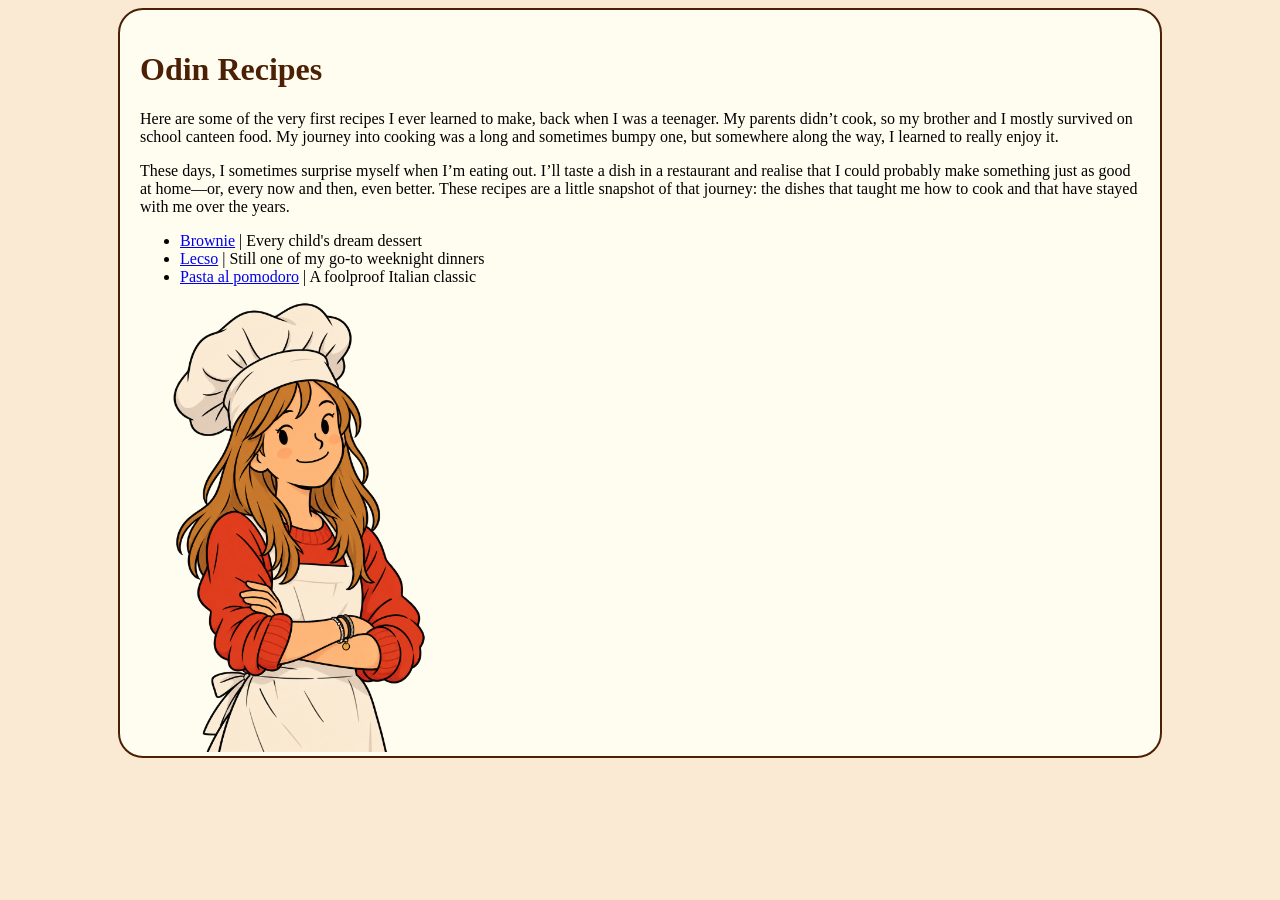
<file: index.html>
<!DOCTYPE html>
<html lang="en">
<head>
    <meta charset="UTF-8">
    <meta name="viewport" content="width=device-width, initial-scale=1.0">
    <link rel="stylesheet" href="style.css">
    <title>Odin Recipes</title>
</head>
<body>

    <div class="bgd">

    <div class="content" style="padding-bottom: 0px">
    <h1>Odin Recipes</h1>
    <p>Here are some of the very first recipes I ever learned to make, back when I was a teenager. My parents didn’t cook, so my brother and I mostly survived on school canteen food. My journey into cooking was a long and sometimes bumpy one, but somewhere along the way, I learned to really enjoy it.</p>
    <p>These days, I sometimes surprise myself when I’m eating out. I’ll taste a dish in a restaurant and realise that I could probably make something just as good at home—or, every now and then, even better. These recipes are a little snapshot of that journey: the dishes that taught me how to cook and that have stayed with me over the years.</p>
    <ul>
        <li><a href="recipes/brownie.html">Brownie</a> | Every child's dream dessert</li>
        <li><a href="recipes/lecso.html">Lecso</a> | Still one of my go-to weeknight dinners</li>
        <li><a href="recipes/pasta.html">Pasta al pomodoro</a> | A foolproof Italian classic</li>
    </ul>
    <img src="images/thechef.png" width="300">
    </div>
    </div>


</body>
</html>
</file>
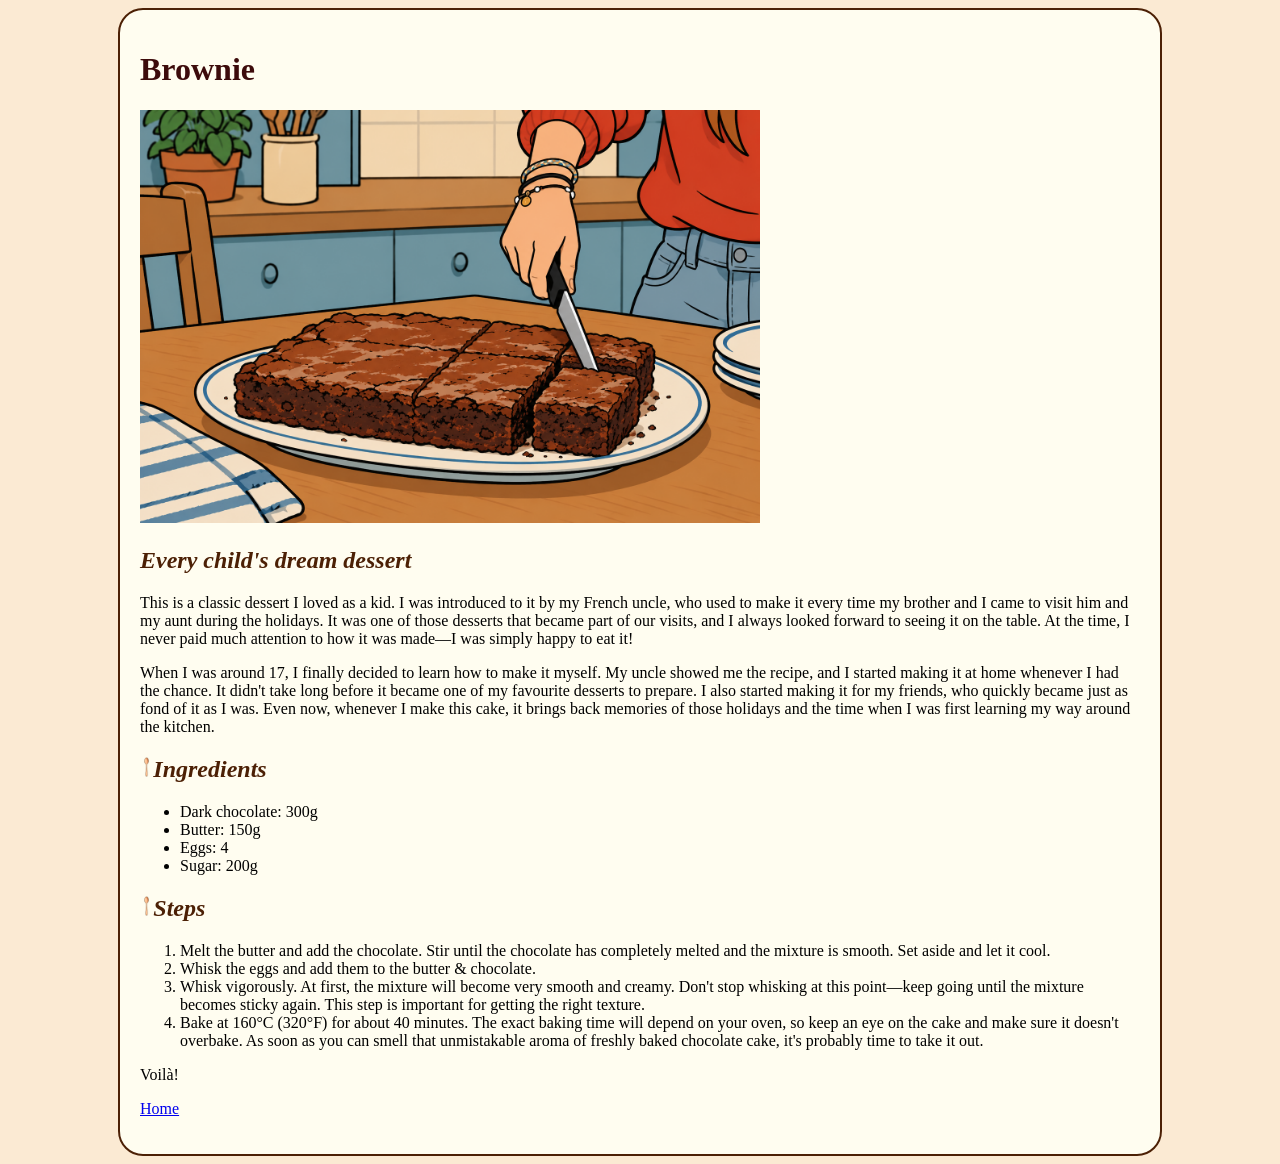
<file: recipes/brownie.html>
<!DOCTYPE html>
<html lang="en">
<head>
    <meta charset="UTF-8">
    <meta name="viewport" content="width=device-width, initial-scale=1.0">
     <link rel="stylesheet" href="../style.css">
    <title>Brownie</title>
</head>
<body>

    <div class="bgd">
    <div class="content">
    <h1 style="color: rgb(61, 11, 11)">Brownie</h1>
    <img src="../images/brownie.png" alt="brownie" width="620">
    
 <h2>Every child's dream dessert</h2>
    <p>This is a classic dessert I loved as a kid. I was introduced to it by my French uncle, who used to make it every time my brother and I came to visit him and my aunt during the holidays. It was one of those desserts that became part of our visits, and I always looked forward to seeing it on the table. At the time, I never paid much attention to how it was made—I was simply happy to eat it!</p>

    <p>When I was around 17, I finally decided to learn how to make it myself. My uncle showed me the recipe, and I started making it at home whenever I had the chance. It didn't take long before it became one of my favourite desserts to prepare. I also started making it for my friends, who quickly became just as fond of it as I was. Even now, whenever I make this cake, it brings back memories of those holidays and the time when I was first learning my way around the kitchen.</p>

    <h2><img src="../images/spoon.png" height="20px">Ingredients</h2>
    <ul>
        <li>Dark chocolate: 300g</li>
        <li>Butter: 150g</li>
        <li>Eggs: 4</li>
        <li>Sugar: 200g</li>
    </ul>
    <h2><img src="../images/spoon.png" height="20px">Steps</h2>
    <ol>
        <li>Melt the butter and add the chocolate. Stir until the chocolate has completely melted and the mixture is smooth. Set aside and let it cool.</li>
        <li>Whisk the eggs and add them to the butter &amp; chocolate.</li>
        <li>Whisk vigorously. At first, the mixture will become very smooth and creamy. Don't stop whisking at this point—keep going until the mixture becomes sticky again. This step is important for getting the right texture.</li>
        <li>Bake at 160°C (320°F) for about 40 minutes. The exact baking time will depend on your oven, so keep an eye on the cake and make sure it doesn't overbake. As soon as you can smell that unmistakable aroma of freshly baked chocolate cake, it's probably time to take it out.</li>
    </ol>
    <p>Voilà!</p>
    <p><a href="../index.html">Home</a></p>
    </div>
    </div>

</body>
</html>
</file>
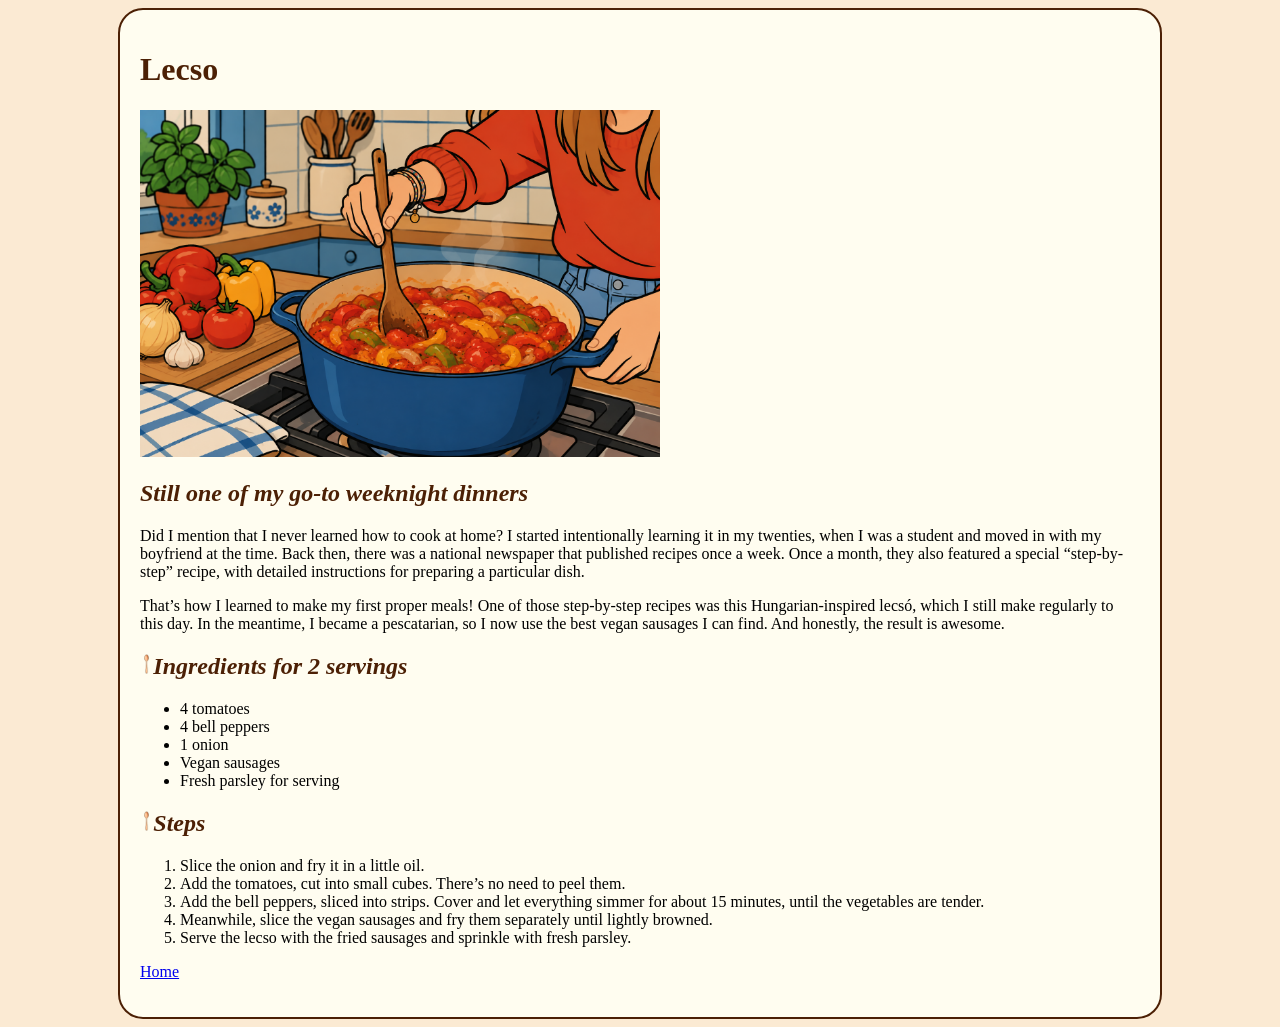
<file: recipes/lecso.html>
<!DOCTYPE html>
<html lang="en">
<head>
    <meta charset="UTF-8">
    <meta name="viewport" content="width=device-width, initial-scale=1.0">
    <link rel="stylesheet" href="../style.css">
    <title>Lecso</title>
</head>
<body>

    <div class="bgd">
    <div class="content">
    <h1>Lecso</h1>
    <img src="../images/lecso.png" width="520" alt="lecso">

     <h2>Still one of my go-to weeknight dinners</h2>
    <p>Did I mention that I never learned how to cook at home? I started intentionally learning it in my twenties, when I was a student and moved in with my boyfriend at the time. Back then, there was a national newspaper that published recipes once a week. Once a month, they also featured a special “step-by-step” recipe, with detailed instructions for preparing a particular dish.</p>
    <p>That’s how I learned to make my first proper meals! One of those step-by-step recipes was this Hungarian-inspired lecsó, which I still make regularly to this day. In the meantime, I became a pescatarian, so I now use the best vegan sausages I can find. And honestly, the result is awesome.</p>
    <h2><img src="../images/spoon.png" height="20px">Ingredients for 2 servings</h2>
    <ul>
        <li>4 tomatoes</li>
        <li>4 bell peppers</li>
        <li>1 onion</li>
        <li>Vegan sausages</li>
        <li>Fresh parsley for serving</li>
    </ul>
    <h2><img src="../images/spoon.png" height="20px">Steps</h2>
    <ol>
        <li>Slice the onion and fry it in a little oil.</li>
        <li>Add the tomatoes, cut into small cubes. There’s no need to peel them.</li>
        <li>Add the bell peppers, sliced into strips. Cover and let everything simmer for about 15 minutes, until the vegetables are tender.</li>
        <li>Meanwhile, slice the vegan sausages and fry them separately until lightly browned.</li>
        <li>Serve the lecso with the fried sausages and sprinkle with fresh parsley.</li>
    </ol>
    <p><a href="../index.html">Home</a></p>
    </div>
    </div>

</body>
</html>
</file>
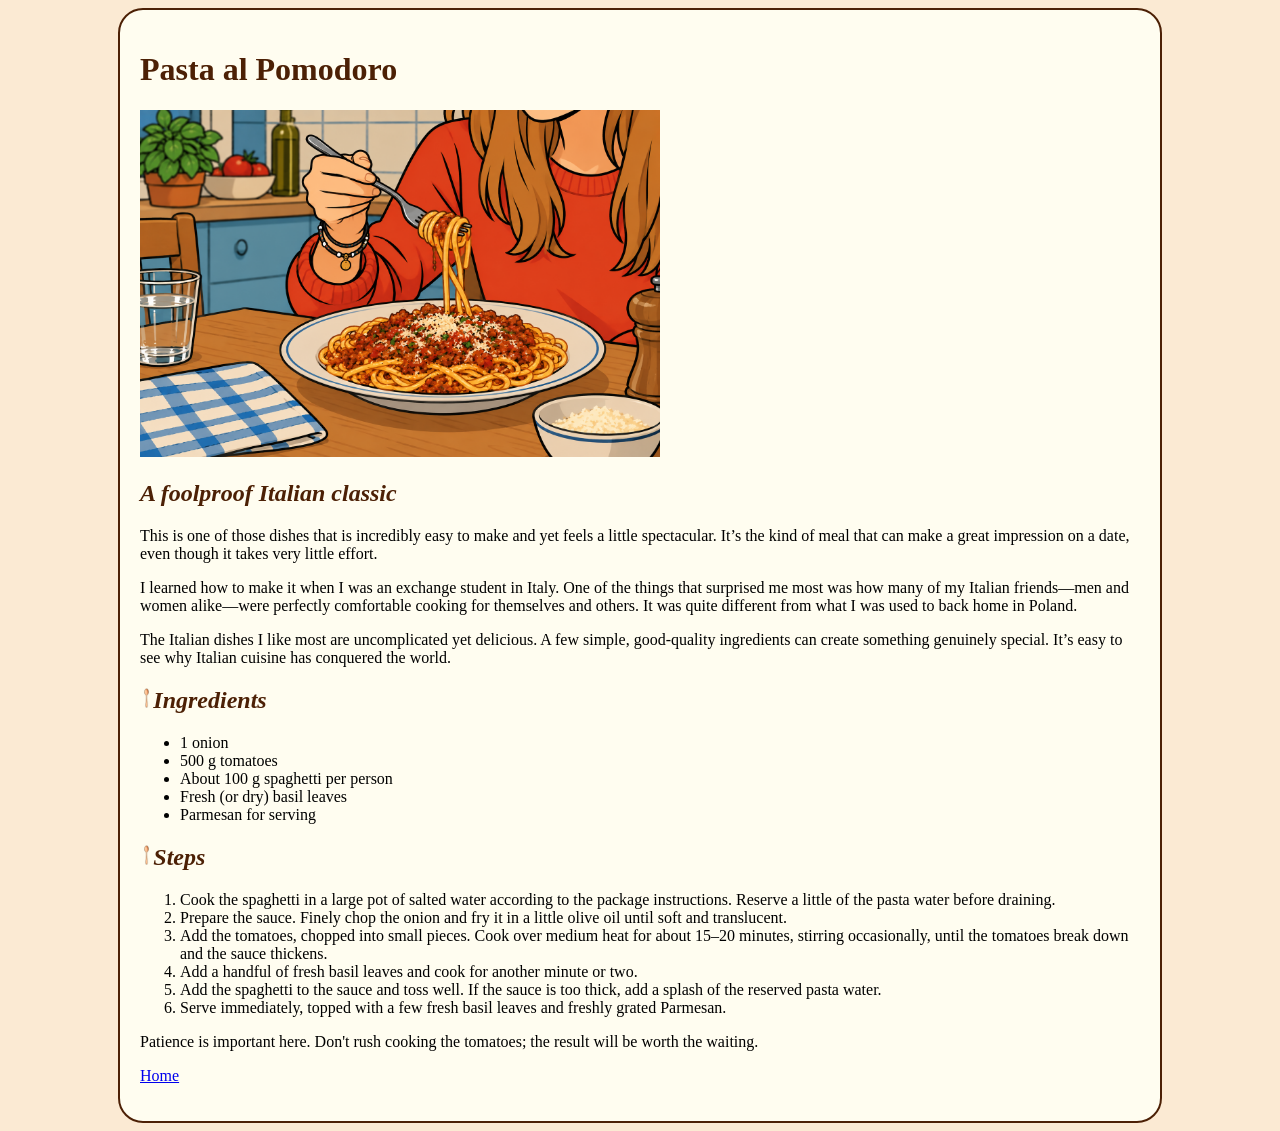
<file: recipes/pasta.html>
<!DOCTYPE html>
<html lang="en">
<head>
    <meta charset="UTF-8">
    <meta name="viewport" content="width=device-width, initial-scale=1.0">
    <link rel="stylesheet" href="../style.css">
    <title>Pasta al Pomodoro</title>
</head>
<body>

    <div class="bgd">
    <div class="content">
    <h1>Pasta al Pomodoro</h1>
    <img src="../images/spaghetti.png" width="520" alt="Pasta al pomodoro">
    <h2>A foolproof Italian classic</h2>
    <p>This is one of those dishes that is incredibly easy to make and yet feels a little spectacular. It’s the kind of meal that can make a great impression on a date, even though it takes very little effort.</p>
    <p>I learned how to make it when I was an exchange student in Italy. One of the things that surprised me most was how many of my Italian friends—men and women alike—were perfectly comfortable cooking for themselves and others. It was quite different from what I was used to back home in Poland.</p>
    <p>The Italian dishes I like most are uncomplicated yet delicious. A few simple, good-quality ingredients can create something genuinely special. It’s easy to see why Italian cuisine has conquered the world.</p>
    <h2><img src="../images/spoon.png" height="20px">Ingredients</h2>
    <ul>
        <li>1 onion</li>
        <li>500 g tomatoes</li>
        <li>About 100 g spaghetti per person</li>
        <li>Fresh (or dry) basil leaves</li>
        <li>Parmesan for serving</li>
    </ul>
    <h2><img src="../images/spoon.png" height="20px">Steps</h2>
    <ol>
        <li>Cook the spaghetti in a large pot of salted water according to the package instructions. Reserve a little of the pasta water before draining.</li>
        <li>Prepare the sauce. Finely chop the onion and fry it in a little olive oil until soft and translucent.</li>
        <li>Add the tomatoes, chopped into small pieces. Cook over medium heat for about 15–20 minutes, stirring occasionally, until the tomatoes break down and the sauce thickens.</li>
        <li>Add a handful of fresh basil leaves and cook for another minute or two.</li>
        <li>Add the spaghetti to the sauce and toss well. If the sauce is too thick, add a splash of the reserved pasta water.</li>
        <li>Serve immediately, topped with a few fresh basil leaves and freshly grated Parmesan.</li>
    </ol>
    <p>Patience is important here. Don't rush cooking the tomatoes; the result will be worth the waiting.</p>
    <p><a href="../index.html">Home</a></p>
    </div>
    </div>

</body>
</html>
</file>
<file: style.css>
/* kolor swetra: #df3c1d kolor czepka: #fbead3  */

body {
    background-color: #fbead3;
}

.bgd {
    display: flex;
    justify-content: center;
}

.content {
    background-color: #fffdf0;
    border-radius: 25px;
    padding: 20px;
    border: 2px solid #4c2005;
    max-width: 1000px;
}

h1 {
    color: #4c2005;
    font-family: Georgia, 'Times New Roman', Times, serif;
}

h2 {
    color: #4c2005;
    font-style: italic;
}
</file>
